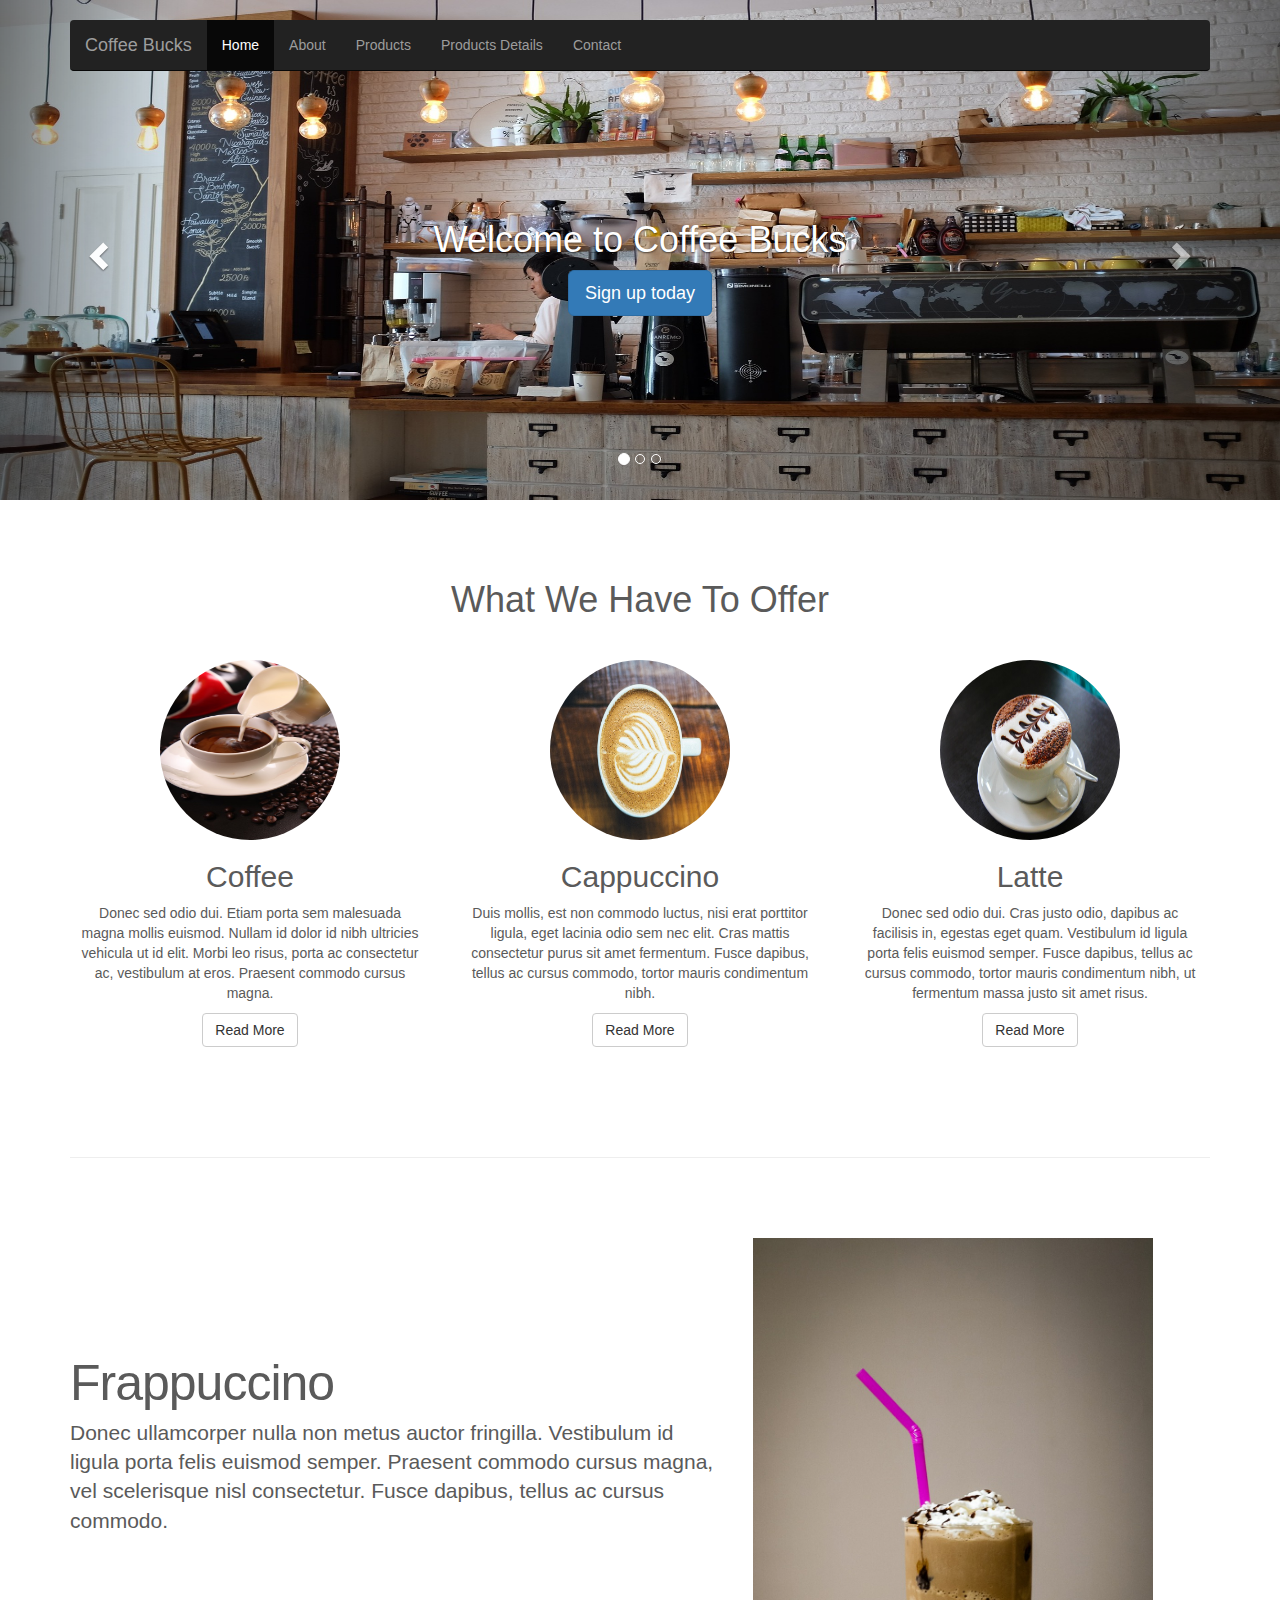
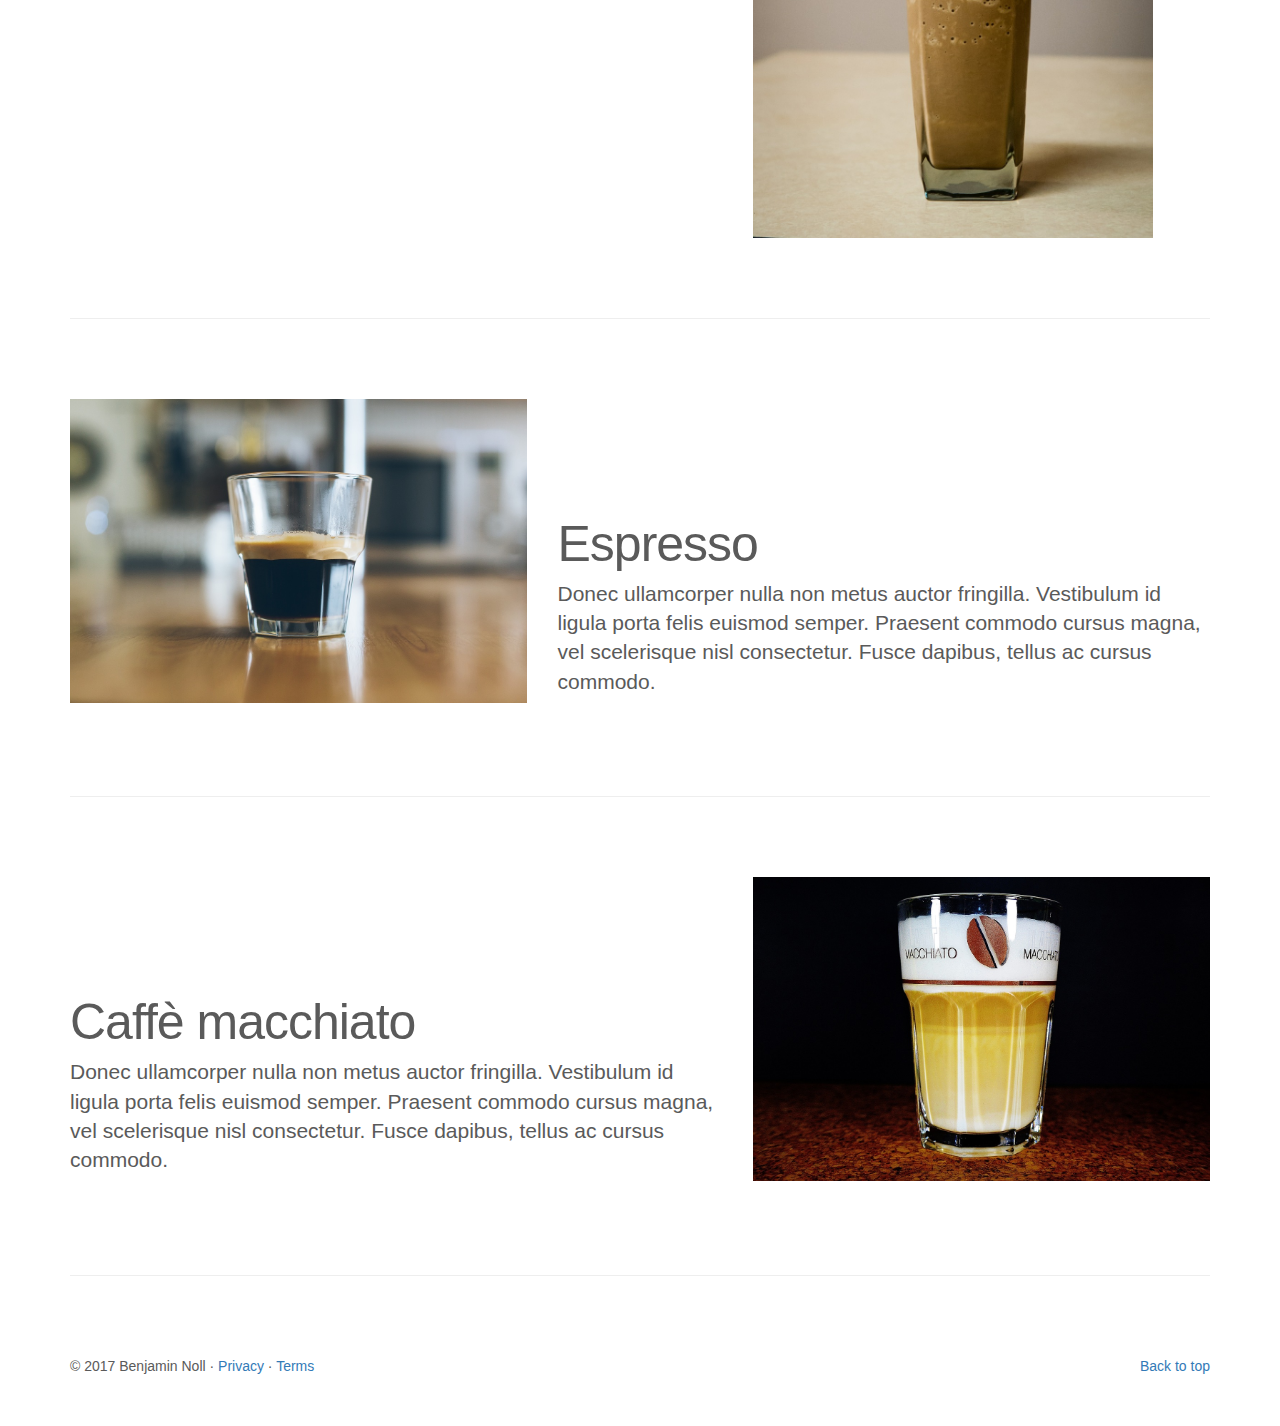
<file: CoffeeHouse/index.html>
<!DOCTYPE html>
<html lang="en">

<head>
    <meta charset="utf-8">
    <meta http-equiv="X-UA-Compatible" content="IE=edge">
    <meta name="viewport" content="width=device-width, initial-scale=1">
    <!-- The above 3 meta tags *must* come first in the head; any other head content must come *after* these tags -->
    <meta name="description" content="">
    <meta name="author" content="">
    <link rel="icon" href="../../favicon.ico">

    <title>Coffee Bucks</title>

    <!-- Custom styles for this template -->
    <link href="css/bootstrap.css" rel="stylesheet">
    <link href="css/carousel.css" rel="stylesheet">
</head>
<!-- NAVBAR
================================================== -->

<body>
    <div class="navbar-wrapper">
        <div class="container">

            <nav class="navbar navbar-inverse navbar-static-top">
                <div class="container">
                    <div class="navbar-header">
                        <button type="button" class="navbar-toggle collapsed" data-toggle="collapse" data-target="#navbar" aria-expanded="false" aria-controls="navbar">
                            <span class="sr-only">Toggle navigation</span>
                            <span class="icon-bar"></span>
                            <span class="icon-bar"></span>
                            <span class="icon-bar"></span>
                        </button>
                        <a class="navbar-brand" href="index.html">Coffee Bucks</a>
                    </div>
                    <div id="navbar" class="navbar-collapse collapse">
                        <ul class="nav navbar-nav">
                            <li class="active"><a href="index.html">Home</a></li>
                            <li><a href="about.html">About</a></li>
                            <li><a href="products.html">Products</a></li>
                            <li><a href="productinfo.html">Products Details</a></li>
                            <li><a href="contact.html">Contact</a></li>
                        </ul>
                    </div>
                </div>
            </nav>

        </div>
    </div>


    <!-- Carousel
    ================================================== -->
    <div id="myCarousel" class="carousel slide" data-ride="carousel">
        <!-- Indicators -->
        <ol class="carousel-indicators">
            <li data-target="#myCarousel" data-slide-to="0" class="active"></li>
            <li data-target="#myCarousel" data-slide-to="1"></li>
            <li data-target="#myCarousel" data-slide-to="2"></li>
        </ol>
        <div class="carousel-inner" role="listbox">
            <div class="item active">
                <img class="first-slide" src="images/coffee-shop.jpg" alt="First slide">
                <div class="container">
                    <div class="carousel-caption">
                        <h1>Welcome to Coffee Bucks</h1>
                        <p><a class="btn btn-lg btn-primary" href="contact.html" role="button">Sign up today</a></p>
                    </div>
                </div>
            </div>
            <div class="item">
                <img class="second-slide" src="images/coffee-shop2.jpg" alt="Second slide">
                <div class="container">
                    <div class="carousel-caption">
                        <h1>Brewed to Perfection</h1>
                        <p><a class="btn btn-lg btn-primary" href="products.html" role="button">Learn more</a></p>
                    </div>
                </div>
            </div>
            <div class="item">
                <img class="third-slide" src="images/coffee-shop3.jpg" alt="Third slide">
                <div class="container">
                    <div class="carousel-caption">
                        <h1>One more for good measure</h1>
                        <p><a class="btn btn-lg btn-primary" href="productinfo.html" role="button">Browse gallery</a></p>
                    </div>
                </div>
            </div>
        </div>
        <a class="left carousel-control" href="#myCarousel" role="button" data-slide="prev">
            <span class="glyphicon glyphicon-chevron-left" aria-hidden="true"></span>
            <span class="sr-only">Previous</span>
        </a>
        <a class="right carousel-control" href="#myCarousel" role="button" data-slide="next">
            <span class="glyphicon glyphicon-chevron-right" aria-hidden="true"></span>
            <span class="sr-only">Next</span>
        </a>
    </div>
    <!-- /.carousel -->


    <!-- Marketing messaging and featurettes
    ================================================== -->
    <!-- Wrap the rest of the page in another container to center all the content. -->

    <div class="container marketing">

        <!-- Three columns of text below the carousel -->
        <section class="offer">
            <h1>What We Have To Offer</h1>
        </section>
        <div class="row">
            <div class="col-lg-4">
                <a href="productinfo.html#coffee">
                    <img class="img-circle" src="images/coffee-thumb.jpg" alt="coffee" width="180" height="180" data-toggle="tooltip" data-placement="top" title="Coffee">
                </a>
                <h2>Coffee</h2>
                <p>Donec sed odio dui. Etiam porta sem malesuada magna mollis euismod. Nullam id dolor id nibh ultricies vehicula ut id elit. Morbi leo risus, porta ac consectetur ac, vestibulum at eros. Praesent commodo cursus magna.</p>
                <p><a class="btn btn-default" href="productinfo.html#coffee" role="button">Read More</a></p>
            </div>
            <!-- /.col-lg-4 -->
            <div class="col-lg-4">
                <a href="productinfo.html#cappuccino">
                    <img class="img-circle" src="images/cappuccino-thumb.jpg" alt="cappuccino" width="180" height="180" data-toggle="tooltip" data-placement="top" title="Cappuccino">
                </a>
                <h2>Cappuccino</h2>
                <p>Duis mollis, est non commodo luctus, nisi erat porttitor ligula, eget lacinia odio sem nec elit. Cras mattis consectetur purus sit amet fermentum. Fusce dapibus, tellus ac cursus commodo, tortor mauris condimentum nibh.</p>
                <p><a class="btn btn-default" href="productinfo.html#cappuccino" role="button">Read More</a></p>
            </div>
            <!-- /.col-lg-4 -->
            <div class="col-lg-4">
                <a href="productinfo.html#latte">
                    <img class="img-circle" src="images/latte-thumb.jpg" alt="latte" width="180" height="180" data-toggle="tooltip" data-placement="top" title="Latte">
                </a>
                <h2>Latte</h2>
                <p>Donec sed odio dui. Cras justo odio, dapibus ac facilisis in, egestas eget quam. Vestibulum id ligula porta felis euismod semper. Fusce dapibus, tellus ac cursus commodo, tortor mauris condimentum nibh, ut fermentum massa justo sit amet risus.</p>
                <p><a class="btn btn-default" href="productinfo.html#latte" role="button">Read More</a></p>
            </div>
            <!-- /.col-lg-4 -->
        </div>
        <!-- /.row -->


        <!-- START THE FEATURETTES -->

        <hr class="featurette-divider">

        <div class="row featurette">
            <div class="col-md-7">
                <h2 class="featurette-heading">Frappuccino</h2>
                <p class="lead">Donec ullamcorper nulla non metus auctor fringilla. Vestibulum id ligula porta felis euismod semper. Praesent commodo cursus magna, vel scelerisque nisl consectetur. Fusce dapibus, tellus ac cursus commodo.</p>
            </div>
            <div class="col-md-5">
                <img src="images/frappe.jpg" class="feature-frapp" class="featurette-image img-responsive center-block" data-src="holder.js/500x500/auto" alt="frapp">
            </div>
        </div>

        <hr class="featurette-divider">

        <div class="row featurette">
            <div class="col-md-7 col-md-push-5">
                <h2 class="featurette-heading">Espresso</h2>
                <p class="lead">Donec ullamcorper nulla non metus auctor fringilla. Vestibulum id ligula porta felis euismod semper. Praesent commodo cursus magna, vel scelerisque nisl consectetur. Fusce dapibus, tellus ac cursus commodo.</p>
            </div>
            <div class="col-md-5 col-md-pull-7">
                <img src="images/espresso.jpg" class="featurette-image img-responsive center-block" data-src="holder.js/500x500/auto" alt="espresso">
            </div>
        </div>

        <hr class="featurette-divider">

        <div class="row featurette">
            <div class="col-md-7">
                <h2 class="featurette-heading">Caffè macchiato</h2>
                <p class="lead">Donec ullamcorper nulla non metus auctor fringilla. Vestibulum id ligula porta felis euismod semper. Praesent commodo cursus magna, vel scelerisque nisl consectetur. Fusce dapibus, tellus ac cursus commodo.</p>
            </div>
            <div class="col-md-5">
                <img src="images/caffe-macchiato.jpg" class="featurette-image img-responsive center-block" data-src="holder.js/500x500/auto" alt="caffe macchiato">
            </div>
        </div>

        <hr class="featurette-divider">

        <!-- /END THE FEATURETTES -->


        <!-- FOOTER -->
        <footer>
            <p class="pull-right"><a href="#">Back to top</a></p>
            <p>&copy; 2017 Benjamin Noll &middot; <a href="#">Privacy</a> &middot; <a href="#">Terms</a></p>
        </footer>

    </div>
    <!-- /.container -->


    <!-- Bootstrap core JavaScript
    ================================================== -->
    <!-- Placed at the end of the document so the pages load faster -->
    <script src="https://ajax.googleapis.com/ajax/libs/jquery/1.12.4/jquery.min.js"></script>
    <script src="js/bootstrap.js"></script>
</body>

</html>
</file>
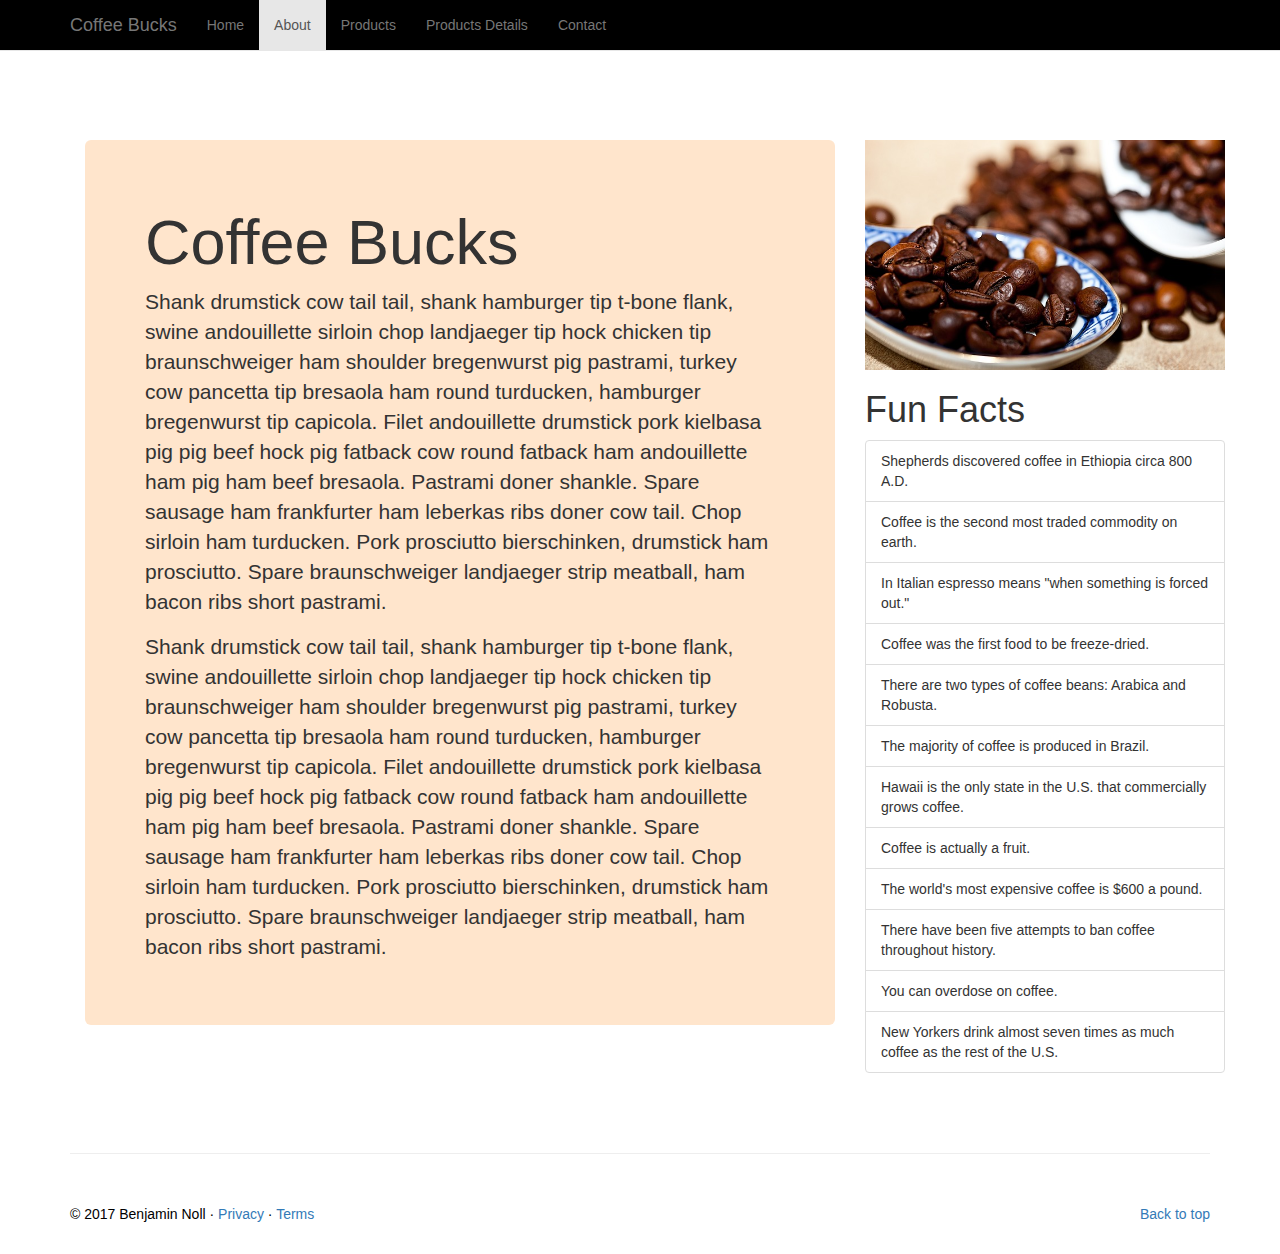
<file: CoffeeHouse/about.html>
<!DOCTYPE html>
<html lang="en">

<head>
    <meta charset="utf-8">
    <meta http-equiv="X-UA-Compatible" content="IE=edge">
    <meta name="viewport" content="width=device-width, initial-scale=1">
    <!-- The above 3 meta tags *must* come first in the head; any other head content must come *after* these tags -->
    <meta name="description" content="">
    <meta name="author" content="">
    <link rel="icon" href="../../favicon.ico">

    <title>Coffee Bucks</title>

    <!-- Custom CSS with the Bootstrap core CSS -->
    <link href="css/style.css" rel="stylesheet">
</head>

<body>

    <!-- Fixed navbar -->
    <nav class="navbar navbar-default navbar-fixed-top">
        <div class="container">
            <div class="navbar-header">
                <button type="button" class="navbar-toggle collapsed" data-toggle="collapse" data-target="#navbar" aria-expanded="false" aria-controls="navbar">
                    <span class="sr-only">Toggle navigation</span>
                    <span class="icon-bar"></span>
                    <span class="icon-bar"></span>
                    <span class="icon-bar"></span>
                </button>
                <a class="navbar-brand" href="index.html">Coffee Bucks</a>
            </div>
            <div id="navbar" class="navbar-collapse collapse">
                <ul class="nav navbar-nav">
                    <li><a href="index.html">Home</a></li>
                    <li class="active"><a href="about.html">About</a></li>
                    <li><a href="products.html">Products</a></li>
                    <li><a href="productinfo.html">Products Details</a></li>
                    <li><a href="contact.html">Contact</a></li>
                </ul>

            </div>
            <!--/.nav-collapse -->
        </div>
    </nav>
    <div class="container marketing">
        <section>
            <div class="container">
                <div class="row">
                    <div class="col-md-8">
                        <div class="jumbotron">
                            <h1>Coffee Bucks</h1>
                            <p>Shank drumstick cow tail tail, shank hamburger tip t-bone flank, swine andouillette sirloin chop landjaeger tip hock chicken tip braunschweiger ham shoulder bregenwurst pig pastrami, turkey cow pancetta tip bresaola ham round turducken, hamburger bregenwurst tip capicola. Filet andouillette drumstick pork kielbasa pig pig beef hock pig fatback cow round fatback ham andouillette ham pig ham beef bresaola. Pastrami doner shankle. Spare sausage ham frankfurter ham leberkas ribs doner cow tail. Chop sirloin ham turducken. Pork prosciutto bierschinken, drumstick ham prosciutto. Spare braunschweiger landjaeger strip meatball, ham bacon ribs short pastrami.</p>
                            <p>Shank drumstick cow tail tail, shank hamburger tip t-bone flank, swine andouillette sirloin chop landjaeger tip hock chicken tip braunschweiger ham shoulder bregenwurst pig pastrami, turkey cow pancetta tip bresaola ham round turducken, hamburger bregenwurst tip capicola. Filet andouillette drumstick pork kielbasa pig pig beef hock pig fatback cow round fatback ham andouillette ham pig ham beef bresaola. Pastrami doner shankle. Spare sausage ham frankfurter ham leberkas ribs doner cow tail. Chop sirloin ham turducken. Pork prosciutto bierschinken, drumstick ham prosciutto. Spare braunschweiger landjaeger strip meatball, ham bacon ribs short pastrami.</p>

                        </div>
                    </div>
                    <div class="col-md-4">
                        <img src="images/coffee-about.jpg" alt="coffee beans" class="img-responsive">
                        <h1>Fun Facts</h1>
                        <ul class="list-group">
                            <li class="list-group-item">Shepherds discovered coffee in Ethiopia circa 800 A.D.</li>
                            <li class="list-group-item">Coffee is the second most traded commodity on earth.</li>
                            <li class="list-group-item">In Italian espresso means "when something is forced out."</li>
                            <li class="list-group-item">Coffee was the first food to be freeze-dried.</li>
                            <li class="list-group-item">There are two types of coffee beans: Arabica and Robusta.</li>
                            <li class="list-group-item">The majority of coffee is produced in Brazil.</li>
                            <li class="list-group-item">Hawaii is the only state in the U.S. that commercially grows coffee.</li>
                            <li class="list-group-item">Coffee is actually a fruit.</li>
                            <li class="list-group-item">The world's most expensive coffee is $600 a pound.</li>
                            <li class="list-group-item">There have been five attempts to ban coffee throughout history.</li>
                            <li class="list-group-item">You can overdose on coffee.</li>
                            <li class="list-group-item">New Yorkers drink almost seven times as much coffee as the rest of the U.S.</li>
                        </ul>
                    </div>

                </div>
                <!-- /row -->

            </div>
            <!-- /container -->
        </section>
        <hr class="featurette-divider">
        <!-- FOOTER -->
        <footer>
            <p class="pull-right"><a href="#">Back to top</a></p>
            <p>&copy; 2017 Benjamin Noll &middot; <a href="#">Privacy</a> &middot; <a href="#">Terms</a></p>
        </footer>
    </div>
    <!-- /.container -->

    <!-- Bootstrap core JavaScript
    ================================================== -->
    <!-- Placed at the end of the document so the pages load faster -->
    <script src="https://ajax.googleapis.com/ajax/libs/jquery/1.12.4/jquery.min.js"></script>
    <script src="js/bootstrap.js"></script>

</body>

</html>
</file>
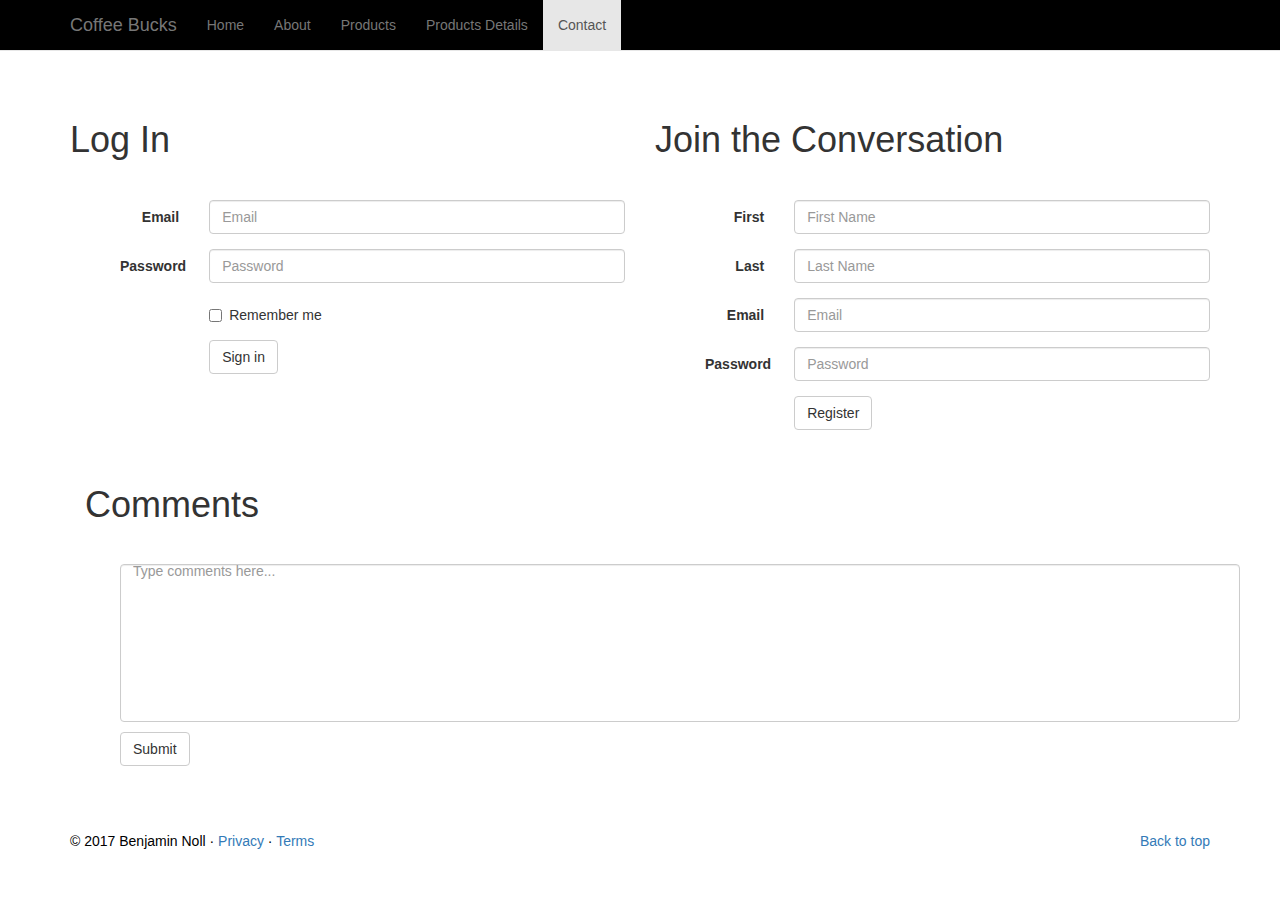
<file: CoffeeHouse/contact.html>
<!DOCTYPE html>
<html lang="en">

<head>
    <meta charset="utf-8">
    <meta http-equiv="X-UA-Compatible" content="IE=edge">
    <meta name="viewport" content="width=device-width, initial-scale=1">
    <!-- The above 3 meta tags *must* come first in the head; any other head content must come *after* these tags -->
    <meta name="description" content="">
    <meta name="author" content="">
    <link rel="icon" href="../../favicon.ico">

    <title>Coffee Bucks</title>

    <!-- Custom CSS with the Bootstrap core CSS -->
    <link href="css/style.css" rel="stylesheet">
</head>

<body>

    <!-- Fixed navbar -->
    <nav class="navbar navbar-default navbar-fixed-top">
        <div class="container">
            <div class="navbar-header">
                <button type="button" class="navbar-toggle collapsed" data-toggle="collapse" data-target="#navbar" aria-expanded="false" aria-controls="navbar">
                    <span class="sr-only">Toggle navigation</span>
                    <span class="icon-bar"></span>
                    <span class="icon-bar"></span>
                    <span class="icon-bar"></span>
                </button>
                <a class="navbar-brand" href="index.html">Coffee Bucks</a>
            </div>
            <div id="navbar" class="navbar-collapse collapse">
                <ul class="nav navbar-nav">
                    <li><a href="index.html">Home</a></li>
                    <li><a href="about.html">About</a></li>
                    <li><a href="products.html">Products</a></li>
                    <li><a href="productinfo.html">Products Details</a></li>
                    <li class="active"><a href="contact.html">Contact</a></li>
                </ul>

            </div>
            <!--/.nav-collapse -->
        </div>
    </nav>

    <div class="container marketing">
        <div class="row">
            <div class="col-md-6">
                <h1>Log In</h1>
                <form class="form-horizontal">
                    <div class="form-group">
                        <label for="inputEmail3" class="col-sm-2 control-label">Email</label>
                        <div class="col-sm-10">
                            <input type="email" class="form-control" id="inputEmail3" placeholder="Email">
                        </div>
                    </div>
                    <div class="form-group">
                        <label for="inputPassword3" class="col-sm-2 control-label">Password</label>
                        <div class="col-sm-10">
                            <input type="password" class="form-control" id="inputPassword3" placeholder="Password">
                        </div>
                    </div>
                    <div class="form-group">
                        <div class="col-sm-offset-2 col-sm-10">
                            <div class="checkbox">
                                <label>
                                    <input type="checkbox"> Remember me
                                </label>
                            </div>
                        </div>
                    </div>
                    <div class="form-group">
                        <div class="col-sm-offset-2 col-sm-10">
                            <button type="submit" class="btn btn-default">Sign in</button>
                        </div>
                    </div>
                </form>
            </div>
            <div class="col-md-6">
                <h1>Join the Conversation</h1>
                <form class="form-horizontal">
                    <div class="form-group">
                        <label for="inputEmail3" class="col-sm-2 control-label">First</label>
                        <div class="col-sm-10">
                            <input type="text" name="lastName" class="form-control" placeholder="First Name">
                        </div>
                    </div>
                    <div class="form-group">
                        <label for="inputPassword3" class="col-sm-2 control-label">Last</label>
                        <div class="col-sm-10">
                            <input type="text" name="lastName" class="form-control" placeholder="Last Name">
                        </div>
                    </div>
                    <div class="form-group">
                        <label for="inputEmail3" class="col-sm-2 control-label">Email</label>
                        <div class="col-sm-10">
                            <input type="email" class="form-control" id="inputEmail3" placeholder="Email">
                        </div>
                    </div>
                    <div class="form-group">
                        <label for="inputPassword3" class="col-sm-2 control-label">Password</label>
                        <div class="col-sm-10">
                            <input type="password" class="form-control" id="inputPassword3" placeholder="Password">
                        </div>
                    </div>
                    <div class="form-group">
                        <div class="col-sm-offset-2 col-sm-10">
                            <button type="submit" id="register" class="btn btn-default">Register</button>
                        </div>
                    </div>
                </form>
            </div>
        </div>
        <!-- row -->
        <div class="container">
            <h1>Comments</h1>
            <form class="form-horizontal">
                <div class="form-group">
                    <input type="text" class="form-control comment" placeholder="Type comments here...">
                    <button type="submit" class="btn btn-default cms">Submit</button>
                </div>
            </form>
        </div>
        <!-- FOOTER -->
        <footer>
            <p class="pull-right"><a href="#">Back to top</a></p>
            <p>&copy; 2017 Benjamin Noll &middot; <a href="#">Privacy</a> &middot; <a href="#">Terms</a></p>
        </footer>

    </div>
    <!-- /.container -->

    <!-- Bootstrap core JavaScript
    ================================================== -->
    <!-- Placed at the end of the document so the pages load faster -->
    <script src="https://ajax.googleapis.com/ajax/libs/jquery/1.12.4/jquery.min.js"></script>
    <script src="js/bootstrap.js"></script>
</body>

</html>
</file>
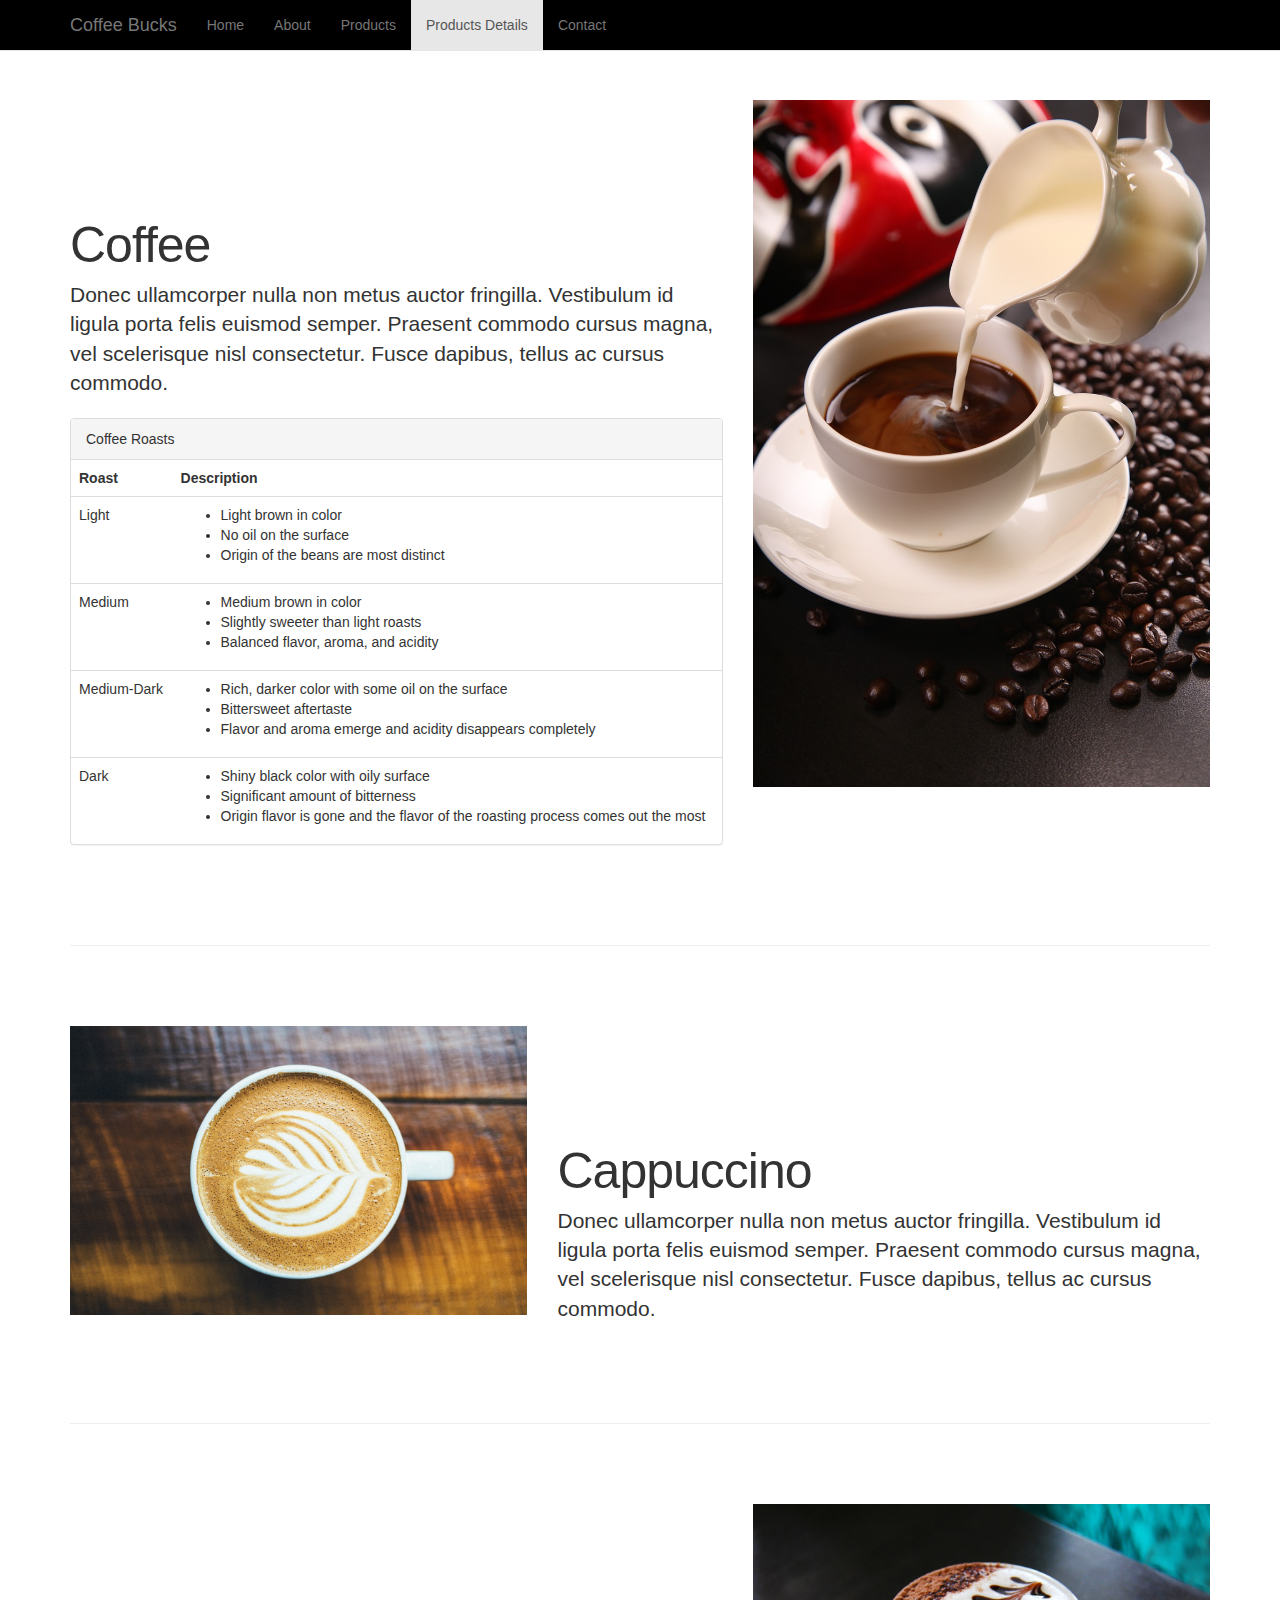
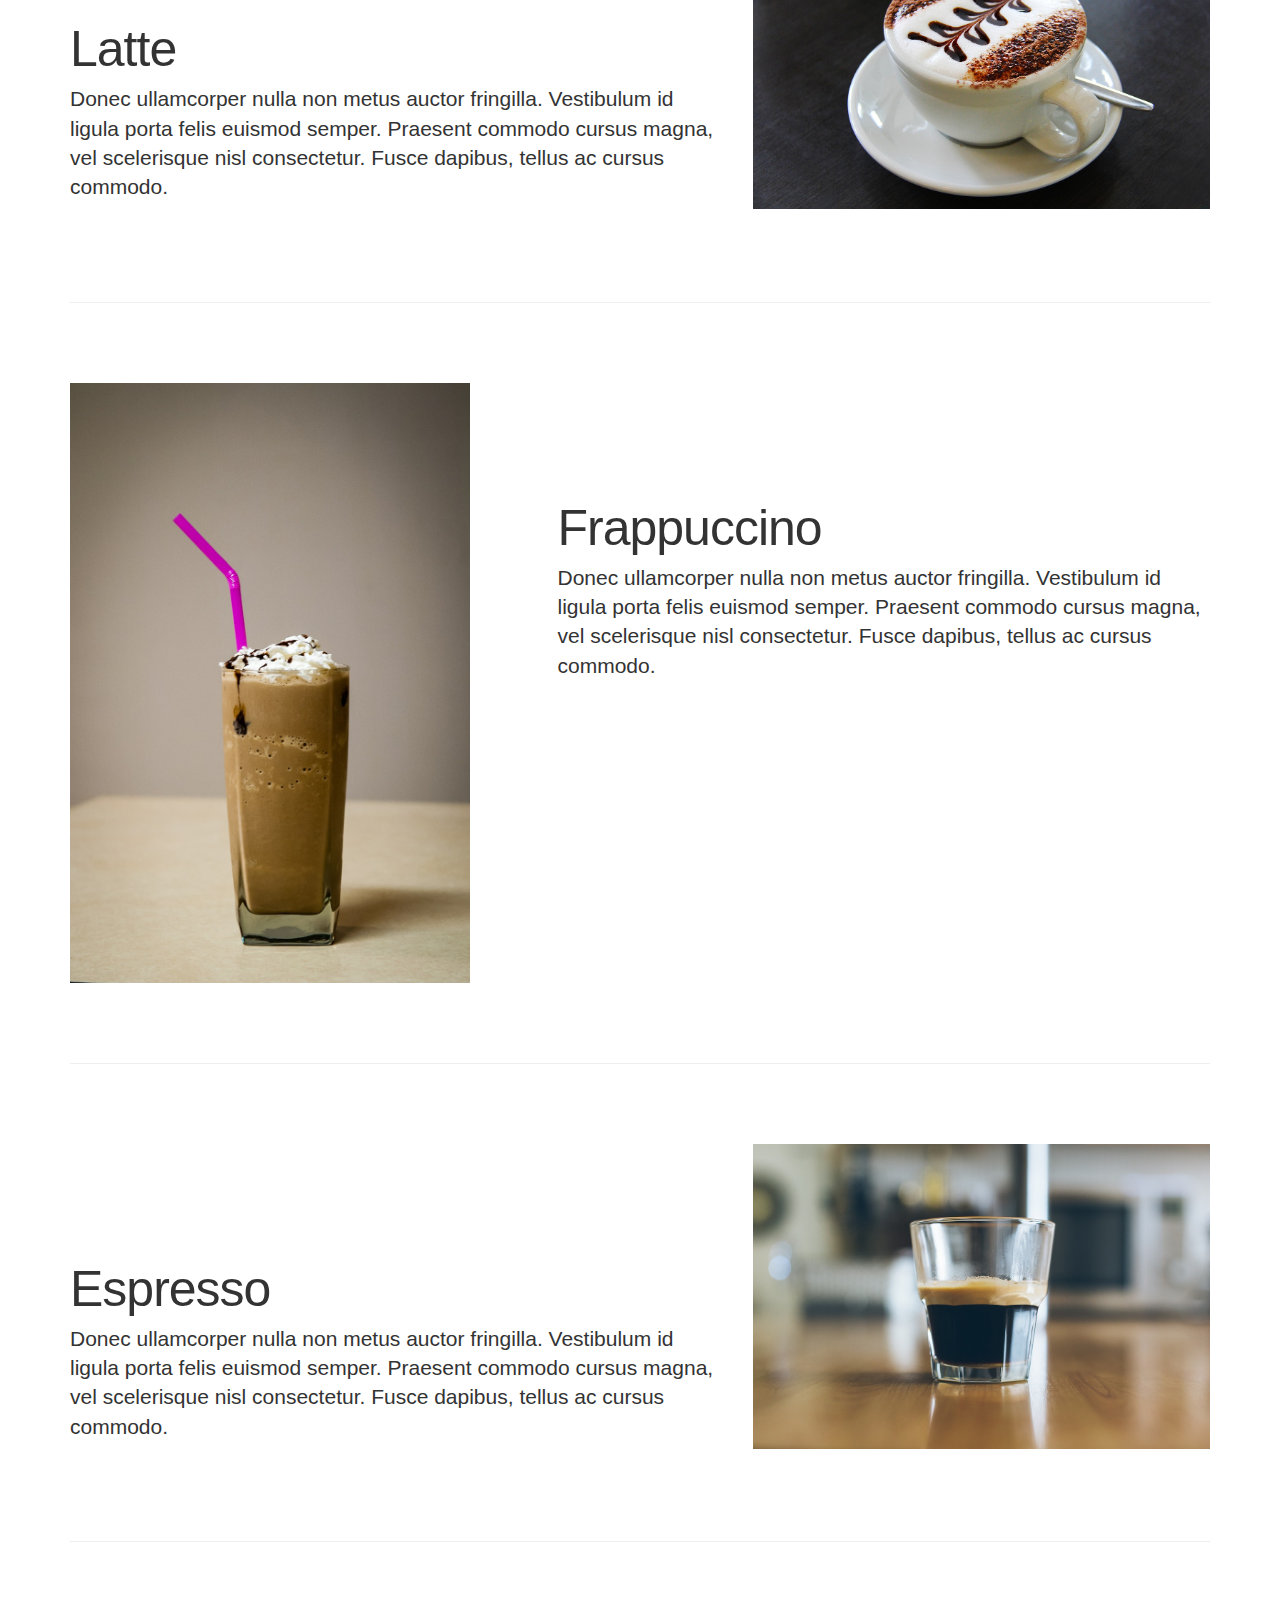
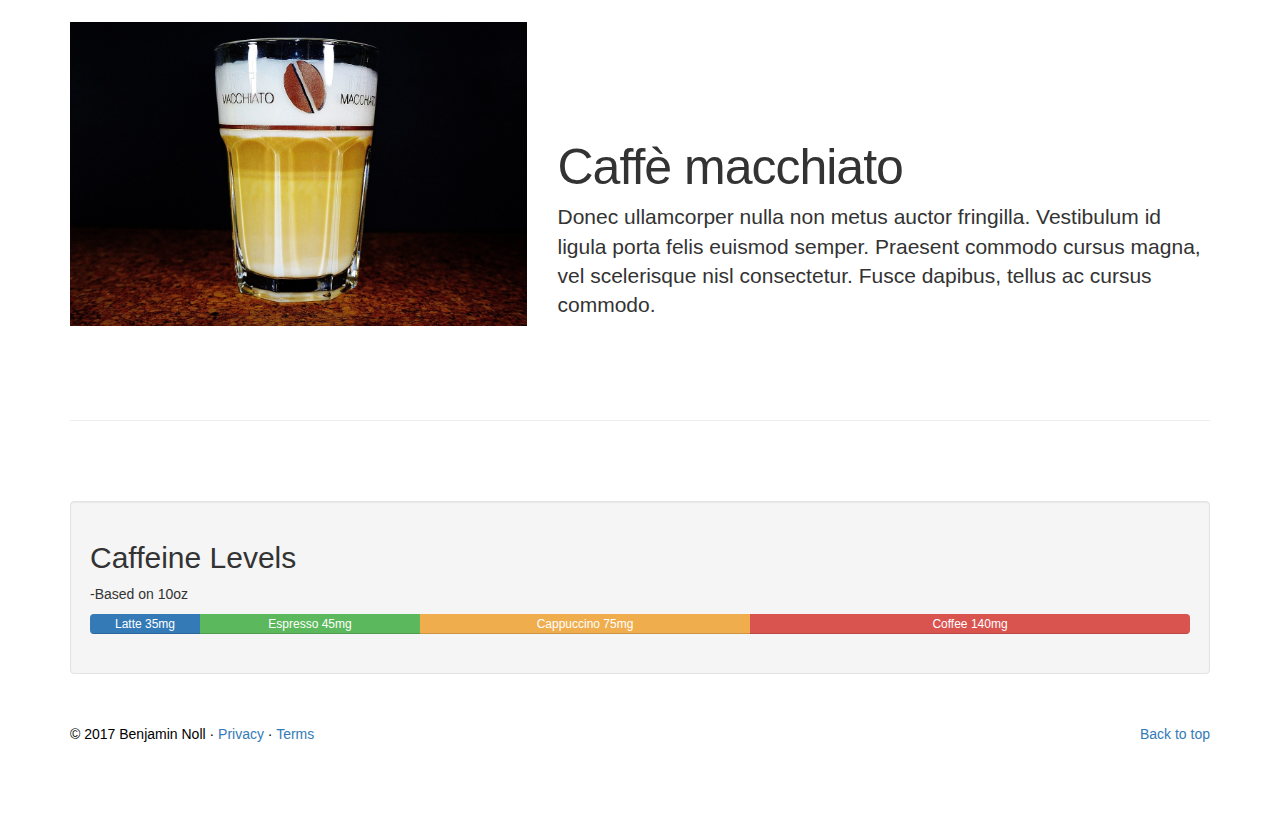
<file: CoffeeHouse/productinfo.html>
<!DOCTYPE html>
<html lang="en">

<head>
    <meta charset="utf-8">
    <meta http-equiv="X-UA-Compatible" content="IE=edge">
    <meta name="viewport" content="width=device-width, initial-scale=1">
    <!-- The above 3 meta tags *must* come first in the head; any other head content must come *after* these tags -->
    <meta name="description" content="">
    <meta name="author" content="">
    <link rel="icon" href="../../favicon.ico">

    <title>Coffee Bucks</title>

    <!-- Custom CSS with the Bootstrap core CSS -->
    <link href="css/carousel.css" rel="stylesheet">
    <link href="css/style.css" rel="stylesheet">

</head>

<body>

    <!-- Fixed navbar -->
    <nav class="navbar navbar-default navbar-fixed-top">
        <div class="container">
            <div class="navbar-header">
                <button type="button" class="navbar-toggle collapsed" data-toggle="collapse" data-target="#navbar" aria-expanded="false" aria-controls="navbar">
                    <span class="sr-only">Toggle navigation</span>
                    <span class="icon-bar"></span>
                    <span class="icon-bar"></span>
                    <span class="icon-bar"></span>
                </button>
                <a class="navbar-brand" href="index.html">Coffee Bucks</a>
            </div>
            <div id="navbar" class="navbar-collapse collapse">
                <ul class="nav navbar-nav">
                    <li><a href="index.html">Home</a></li>
                    <li><a href="about.html">About</a></li>
                    <li><a href="products.html">Products</a></li>
                    <li class="active"><a href="productinfo.html">Products Details</a></li>
                    <li><a href="contact.html">Contact</a></li>
                </ul>

            </div>
            <!--/.nav-collapse -->
        </div>
    </nav>

    <!-- START THE FEATURETTES -->
    <div class="container marketing">
        <div class="row featurette">
            <div class="col-md-7">
                <h2 class="featurette-heading">Coffee</h2>
                <p class="lead">Donec ullamcorper nulla non metus auctor fringilla. Vestibulum id ligula porta felis euismod semper. Praesent commodo cursus magna, vel scelerisque nisl consectetur. Fusce dapibus, tellus ac cursus commodo.</p>
                <div class="panel panel-default">
                    <div class="panel-heading">Coffee Roasts</div>
                    <table class="table">
                        <tr>
                            <th>Roast</th>
                            <th>Description</th>
                        </tr>
                        <tr>
                            <td>Light</td>
                            <td>
                                <ul>
                                    <li>Light brown in color</li>
                                    <li>No oil on the surface</li>
                                    <li>Origin of the beans are most distinct</li>
                                </ul>
                            </td>
                        </tr>
                        <tr>
                            <td>Medium</td>
                            <td>
                                <ul>
                                    <li>Medium brown in color</li>
                                    <li>Slightly sweeter than light roasts </li>
                                    <li>Balanced flavor, aroma, and acidity</li>
                                </ul>
                            </td>
                        </tr>
                        <tr>
                            <td>Medium-Dark</td>
                            <td>
                                <ul>
                                    <li>Rich, darker color with some oil on the surface</li>
                                    <li>Bittersweet aftertaste </li>
                                    <li>Flavor and aroma emerge and acidity disappears completely</li>
                                </ul>
                            </td>
                        </tr>
                        <tr>
                            <td>Dark</td>
                            <td>
                                <ul>
                                    <li>Shiny black color with oily surface</li>
                                    <li>Significant amount of bitterness </li>
                                    <li>Origin flavor is gone and the flavor of the roasting process comes out the most</li>
                                </ul>
                            </td>
                        </tr>
                    </table>
                </div>
            </div>
            <div class="col-md-5">
                <img src="images/coffee.jpg" class="featurette-image img-responsive center-block" id="coffee" data-src="holder.js/500x500/auto" alt="coffee">
            </div>
        </div>

        <hr class="featurette-divider">

        <div class="row featurette">
            <div class="col-md-7 col-md-push-5">
                <h2 class="featurette-heading">Cappuccino</h2>
                <p class="lead">Donec ullamcorper nulla non metus auctor fringilla. Vestibulum id ligula porta felis euismod semper. Praesent commodo cursus magna, vel scelerisque nisl consectetur. Fusce dapibus, tellus ac cursus commodo.</p>
            </div>
            <div class="col-md-5 col-md-pull-7">
                <img src="images/cappuccino.jpg" class="featurette-image img-responsive center-block" id="cappuccino" data-src="holder.js/500x500/auto" alt="cappuccino">
            </div>
        </div>

        <hr class="featurette-divider">

        <div class="row featurette">
            <div class="col-md-7">
                <h2 class="featurette-heading">Latte</h2>
                <p class="lead">Donec ullamcorper nulla non metus auctor fringilla. Vestibulum id ligula porta felis euismod semper. Praesent commodo cursus magna, vel scelerisque nisl consectetur. Fusce dapibus, tellus ac cursus commodo.</p>
            </div>
            <div class="col-md-5">
                <img src="images/latte.jpg" class="featurette-image img-responsive center-block" id="latte" data-src="holder.js/500x500/auto" alt="latte">
            </div>
        </div>

        <hr class="featurette-divider">

        <div class="row featurette">
            <div class="col-md-7 col-md-push-5">
                <h2 class="featurette-heading">Frappuccino</h2>
                <p class="lead">Donec ullamcorper nulla non metus auctor fringilla. Vestibulum id ligula porta felis euismod semper. Praesent commodo cursus magna, vel scelerisque nisl consectetur. Fusce dapibus, tellus ac cursus commodo.</p>
            </div>
            <div class="col-md-5 col-md-pull-7">
                <img src="images/frappe.jpg" class="feature-frapp" class="featurette-image img-responsive center-block" id="frappuccino" data-src="holder.js/500x500/auto" alt="frapp">
            </div>
        </div>

        <hr class="featurette-divider">

        <div class="row featurette">
            <div class="col-md-7">
                <h2 class="featurette-heading">Espresso</h2>
                <p class="lead">Donec ullamcorper nulla non metus auctor fringilla. Vestibulum id ligula porta felis euismod semper. Praesent commodo cursus magna, vel scelerisque nisl consectetur. Fusce dapibus, tellus ac cursus commodo.</p>
            </div>
            <div class="col-md-5">
                <img src="images/espresso.jpg" class="featurette-image img-responsive center-block" id="espresso" data-src="holder.js/500x500/auto" alt="espresso">
            </div>
        </div>

        <hr class="featurette-divider">

        <div class="row featurette">
            <div class="col-md-7 col-md-push-5">
                <h2 class="featurette-heading">Caffè macchiato</h2>
                <p class="lead">Donec ullamcorper nulla non metus auctor fringilla. Vestibulum id ligula porta felis euismod semper. Praesent commodo cursus magna, vel scelerisque nisl consectetur. Fusce dapibus, tellus ac cursus commodo.</p>
            </div>
            <div class="col-md-5 col-md-pull-7">
                <img src="images/caffe-macchiato.jpg" class="featurette-image img-responsive center-block" id="macchiato" data-src="holder.js/500x500/auto" alt="caffe macchiato">
            </div>
        </div>

        <hr class="featurette-divider">
        <div class="well">
            <h2>Caffeine Levels</h2>
            <p>-Based on 10oz</p>

            <div class="progress">
                <div class="progress-bar" style="width: 10%">
                    Latte 35mg
                    <span class="sr-only">5% Complete</span>
                </div>
                <div class="progress-bar progress-bar-success" style="width: 20%">
                    Espresso 45mg
                    <span class="sr-only">15% Complete (success)</span>
                </div>
                <div class="progress-bar progress-bar-warning" style="width: 30%">
                    Cappuccino 75mg
                    <span class="sr-only">30% Complete (warning)</span>
                </div>
                <div class="progress-bar progress-bar-danger" style="width: 40%">
                    Coffee 140mg
                    <span class="sr-only">50% Complete (danger)</span>
                </div>

            </div>
        </div>
        <!-- /END THE FEATURETTES -->


        <!-- FOOTER -->
        <footer>
            <p class="pull-right"><a href="#">Back to top</a></p>
            <p>&copy; 2017 Benjamin Noll &middot; <a href="#">Privacy</a> &middot; <a href="#">Terms</a></p>
        </footer>

    </div>
    <!-- /.container -->

    <!-- Bootstrap core JavaScript
    ================================================== -->
    <!-- Placed at the end of the document so the pages load faster -->
    <script src="https://ajax.googleapis.com/ajax/libs/jquery/1.12.4/jquery.min.js"></script>
    <script src="js/bootstrap.js"></script>
</body>

</html>
</file>
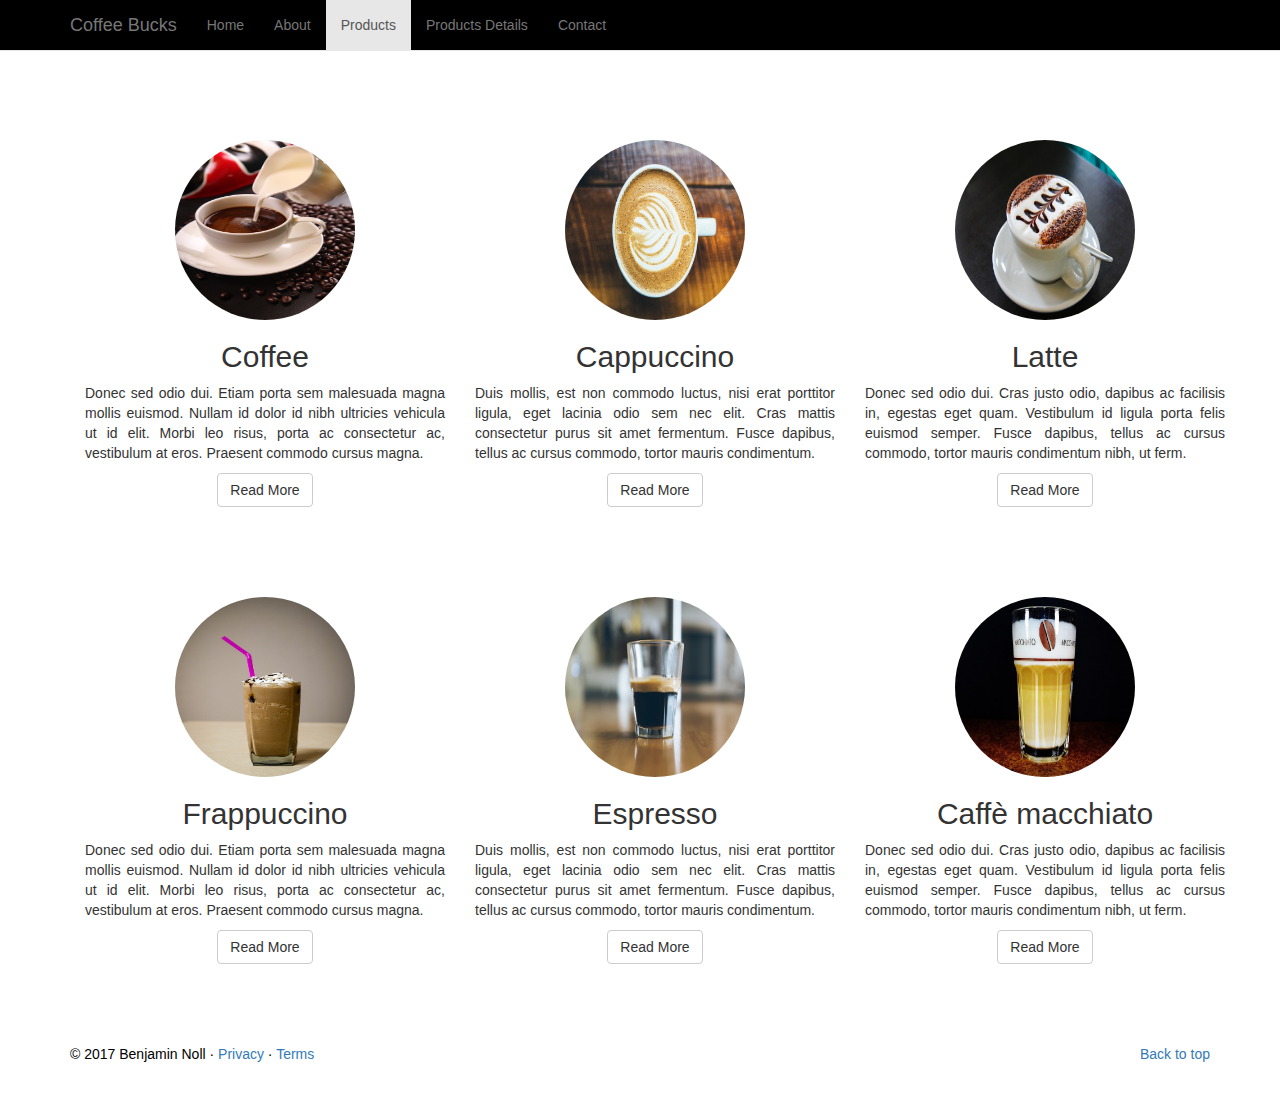
<file: CoffeeHouse/products.html>
<!DOCTYPE html>
<html lang="en">

<head>
    <meta charset="utf-8">
    <meta http-equiv="X-UA-Compatible" content="IE=edge">
    <meta name="viewport" content="width=device-width, initial-scale=1">
    <!-- The above 3 meta tags *must* come first in the head; any other head content must come *after* these tags -->
    <meta name="description" content="">
    <meta name="author" content="">
    <link rel="icon" href="../../favicon.ico">

    <title>Coffee Bucks</title>

    <!-- Custom CSS with the Bootstrap core CSS -->
    <link href="css/style.css" rel="stylesheet">
</head>

<body>

    <!-- Fixed navbar -->
    <nav class="navbar navbar-default navbar-fixed-top">
        <div class="container">
            <div class="navbar-header">
                <button type="button" class="navbar-toggle collapsed" data-toggle="collapse" data-target="#navbar" aria-expanded="false" aria-controls="navbar">
                    <span class="sr-only">Toggle navigation</span>
                    <span class="icon-bar"></span>
                    <span class="icon-bar"></span>
                    <span class="icon-bar"></span>
                </button>
                <a class="navbar-brand" href="index.html">Coffee Bucks</a>
            </div>
            <div id="navbar" class="navbar-collapse collapse">
                <ul class="nav navbar-nav">
                    <li><a href="index.html">Home</a></li>
                    <li><a href="about.html">About</a></li>
                    <li class="active"><a href="products.html">Products</a></li>
                    <li><a href="productinfo.html">Products Details</a></li>
                    <li><a href="contact.html">Contact</a></li>
                </ul>

            </div>
            <!--/.nav-collapse -->
        </div>
    </nav>

    <div class="container marketing">
        <section>
            <div class="container">
                <!-- Three columns of text below the carousel -->
                <div class="row text-center">
                    <div class="col-md-4">
                        <a href="productinfo.html#coffee">
                            <img class="img-circle center-block" src="images/coffee-thumb.jpg" alt="coffee" width="180" height="180" data-toggle="tooltip" data-placement="top" title="Coffee">
                        </a>
                        <h2>Coffee</h2>
                        <p class="text-justify">Donec sed odio dui. Etiam porta sem malesuada magna mollis euismod. Nullam id dolor id nibh ultricies vehicula ut id elit. Morbi leo risus, porta ac consectetur ac, vestibulum at eros. Praesent commodo cursus magna.</p>
                        <p><a class="btn btn-default" href="productinfo.html#coffee" role="button">Read More</a></p>
                    </div>
                    <!-- /.col-md-4 -->
                    <div class="col-md-4">
                        <a href="productinfo.html#cappuccino">
                            <img class="img-circle center-block" src="images/cappuccino-thumb.jpg" alt="cappuccino" width="180" height="180" data-toggle="tooltip" data-placement="top" title="Cappuccino">
                        </a>
                        <h2>Cappuccino</h2>
                        <p class="text-justify">Duis mollis, est non commodo luctus, nisi erat porttitor ligula, eget lacinia odio sem nec elit. Cras mattis consectetur purus sit amet fermentum. Fusce dapibus, tellus ac cursus commodo, tortor mauris condimentum.</p>
                        <p><a class="btn btn-default" href="productinfo.html#cappuccino" role="button">Read More</a></p>
                    </div>
                    <!-- /.col-md-4 -->
                    <div class="col-md-4">
                        <a href="productinfo.html#latte">
                            <img class="img-circle center-block" src="images/latte-thumb.jpg" alt="latte" width="180" height="180" data-toggle="tooltip" data-placement="top" title="Latte">
                        </a>
                        <h2>Latte</h2>
                        <p class="text-justify">Donec sed odio dui. Cras justo odio, dapibus ac facilisis in, egestas eget quam. Vestibulum id ligula porta felis euismod semper. Fusce dapibus, tellus ac cursus commodo, tortor mauris condimentum nibh, ut ferm.</p>
                        <p><a class="btn btn-default" href="productinfo.html#latte" role="button">Read More</a></p>
                    </div>
                    <!-- /.col-md-4 -->
                </div>
                <!-- /.row -->
            </div>
        </section>
        <section>
            <div class="container">
                <!-- Three columns of text below the carousel -->
                <div class="row text-center">
                    <div class="col-md-4">
                        <a href="productinfo.html#frappuccino">
                            <img class="img-circle center-block" src="images/frappe-thumb.jpg" alt="frappe" width="180" height="180" data-toggle="tooltip" data-placement="top" title="Frappuccino">
                        </a>
                        <h2>Frappuccino</h2>
                        <p class="text-justify">Donec sed odio dui. Etiam porta sem malesuada magna mollis euismod. Nullam id dolor id nibh ultricies vehicula ut id elit. Morbi leo risus, porta ac consectetur ac, vestibulum at eros. Praesent commodo cursus magna.</p>
                        <p><a class="btn btn-default" href="productinfo.html#frappuccino" role="button">Read More</a></p>
                    </div>
                    <!-- /.col-md-4 -->
                    <div class="col-md-4">
                        <a href="productinfo.html#espresso">
                            <img class="img-circle center-block" src="images/espresso-thumb.jpg" alt="espresso" width="180" height="180" data-toggle="tooltip" data-placement="top" title="Espresso">
                        </a>
                        <h2>Espresso</h2>
                        <p class="text-justify">Duis mollis, est non commodo luctus, nisi erat porttitor ligula, eget lacinia odio sem nec elit. Cras mattis consectetur purus sit amet fermentum. Fusce dapibus, tellus ac cursus commodo, tortor mauris condimentum.</p>
                        <p><a class="btn btn-default" href="productinfo.html#espresso" role="button">Read More</a></p>
                    </div>
                    <!-- /.col-md-4 -->
                    <div class="col-md-4">
                        <a href="productinfo.html#macchiato">
                            <img class="img-circle center-block" src="images/caffe-macchiato-thumb.jpg" alt="caffee macchiato" width="180" height="180" data-toggle="tooltip" data-placement="top" title="Caffè macchiato">
                        </a>
                        <h2>Caffè macchiato</h2>
                        <p class="text-justify">Donec sed odio dui. Cras justo odio, dapibus ac facilisis in, egestas eget quam. Vestibulum id ligula porta felis euismod semper. Fusce dapibus, tellus ac cursus commodo, tortor mauris condimentum nibh, ut ferm.</p>
                        <p><a class="btn btn-default" href="productinfo.html#macchiato" role="button">Read More</a></p>
                    </div>
                    <!-- /.col-md-4 -->
                </div>
                <!-- /.row -->
            </div>
        </section>
        <footer>
            <p class="pull-right"><a href="#">Back to top</a></p>
            <p>&copy; 2017 Benjamin Noll &middot; <a href="#">Privacy</a> &middot; <a href="#">Terms</a></p>
        </footer>

    </div>
    <!-- Bootstrap core JavaScript
    ================================================== -->
    <!-- Placed at the end of the document so the pages load faster -->
    <script src="https://ajax.googleapis.com/ajax/libs/jquery/1.12.4/jquery.min.js"></script>
    <script src="js/bootstrap.js"></script>
</body>

</html>
</file>
<file: CoffeeHouse/css/carousel.css>
/* GLOBAL STYLES
-------------------------------------------------- */
/* Padding below the footer and lighter body text */

body {
  padding-bottom: 40px;
  color: #5a5a5a;
}


/* CUSTOMIZE THE NAVBAR
-------------------------------------------------- */

/* Special class on .container surrounding .navbar, used for positioning it into place. */
.navbar-wrapper {
  position: absolute;
  top: 0;
  right: 0;
  left: 0;
  z-index: 20;
}

/* Flip around the padding for proper display in narrow viewports */
.navbar-wrapper > .container {
  padding-right: 0;
  padding-left: 0;
}
.navbar-wrapper .navbar {
  padding-right: 15px;
  padding-left: 15px;
}
.navbar-wrapper .navbar .container {
  width: auto;
}

.offer {
    text-align: center;
    padding-bottom: 30px;
}


/* CUSTOMIZE THE CAROUSEL
-------------------------------------------------- */

/* Carousel base class */
.carousel {
  height: 500px;
  margin-bottom: 60px;
}
/* Since positioning the image, we need to help out the caption */
.carousel-caption {
  z-index: 10;
    height: 300px;
}
/* Declare heights because of positioning of img element */
.carousel .item {
  height: 500px;
  background-color: #777;
}
.carousel-inner > .item > img {
  position: absolute;
  top: 0;
  left: 0;
  min-width: 100%;
  height: 500px;
}


/* MARKETING CONTENT
-------------------------------------------------- */

/* Center align the text within the three columns below the carousel */
.marketing .col-lg-4 {
  margin-bottom: 20px;
  text-align: center;
}
.marketing h2 {
  font-weight: normal;
}
.marketing .col-lg-4 p {
  margin-right: 10px;
  margin-left: 10px;
}


/* Featurettes
------------------------- */

.featurette-divider {
  margin: 80px 0; /* Space out the Bootstrap <hr> more */
}

/* Thin out the marketing headings */
.featurette-heading {
  font-weight: 300;
  line-height: 1;
  letter-spacing: -1px;
}

.feature-frapp {
    width: 400px;
    height: 600px;
}


/* RESPONSIVE CSS
-------------------------------------------------- */

@media (min-width: 768px) {
  /* Navbar positioning foo */
  .navbar-wrapper {
    margin-top: 20px;
  }
  .navbar-wrapper .container {
    padding-right: 15px;
    padding-left: 15px;
  }
  .navbar-wrapper .navbar {
    padding-right: 0;
    padding-left: 0;
  }

  /* The navbar becomes detached from the top, so we round the corners */
  .navbar-wrapper .navbar {
    border-radius: 4px;
  }

  /* Bump up size of carousel content */
  .carousel-caption p {
    margin-bottom: 20px;
    font-size: 21px;
    line-height: 1.4;
  }

  .featurette-heading {
    font-size: 50px;
  }
}

@media (min-width: 992px) {
  .featurette-heading {
    margin-top: 120px;
  }
}
</file>
